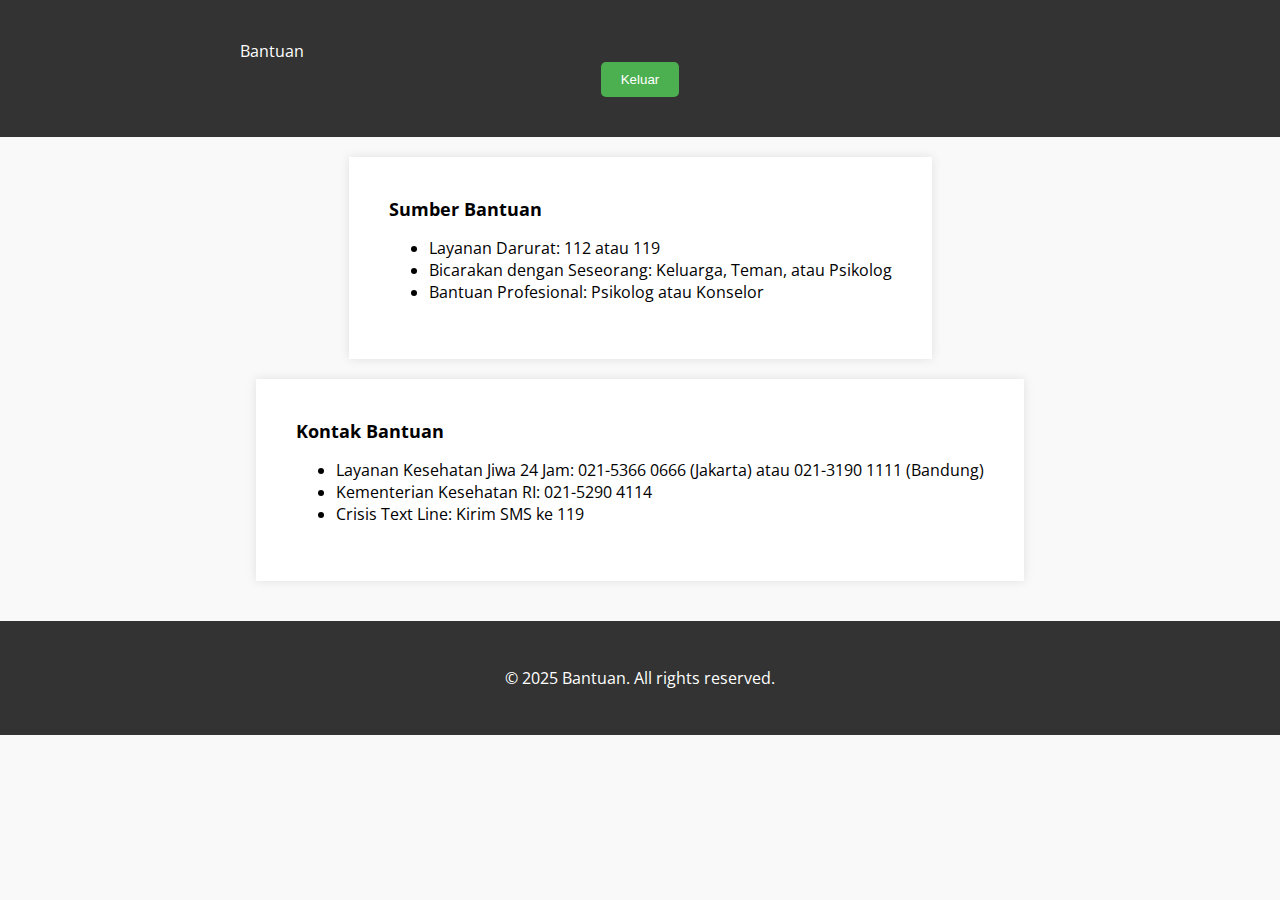
<file: bantuan.html>
<!DOCTYPE html>
<html lang="en">
<head>
    <meta charset="UTF-8">
    <meta name="viewport" content="width=device-width, initial-scale=1.0">
    <title>Bantuan</title>
    <link rel="stylesheet" href="https://fonts.googleapis.com/css?family=Open+Sans:300,400,600,700&display=swap">
    <style>

        body {
    font-family: 'Open Sans', sans-serif;
    margin: 0;
    padding: 0;
    background-color: #f9f9f9;
}

.header {
    background-color: #333;
    color: #fff;
    padding: 20px;
    text-align: center;
}

.nav {
    display: flex;
    justify-content: space-between;
    align-items: center;
}

.nav ul {
    list-style: none;
    margin: 0;
    padding: 0;
    display: flex;
}

.nav li {
    margin-right: 20px;
}

.nav a {
    color: #fff;
    text-decoration: none;
}

.button {
    background-color: #4CAF50;
    color: #fff;
    padding: 10px 20px;
    border: none;
    border-radius: 5px;
    cursor: pointer;
}

.button:hover {
    background-color: #3e8e41;
}

.main {
    display: flex;
    flex-direction: column;
    align-items: center;
    padding: 20px;
}

.section {
    background-color: #fff;
    padding: 20px;
    margin-bottom: 20px;
    box-shadow: 0 0 10px rgba(0, 0, 0, 0.1);
}

.section h2 {
    font-size: 18px;
    margin-top: 0;
}

.container {
    max-width: 800px;
    margin: 0 auto;
    padding: 20px;
}

.footer {
    background-color: #333;
    color: #fff;
    padding: 10px;
    text-align: center;
    clear: both;
}

@media only screen and (max-width: 768px) {
    .main {
        padding: 10px;
    }
    
    .section {
        padding: 10px;
    }
}

    </style>
</head>
<body>
    <header class="header">
        <div class="container">
            <nav class="nav">
                <ul>
                    <li><a href="#" class="nav-link">Bantuan</a></li>
                </ul>
            </nav>
            <button class="button">Keluar</button>
        </div>
    </header>
    <main class="main">
        <section class="section">
            <div class="container">
                <h2>Sumber Bantuan</h2>
                <ul>
                    <li>Layanan Darurat: 112 atau 119</li>
                    <li>Bicarakan dengan Seseorang: Keluarga, Teman, atau Psikolog</li>
                    <li>Bantuan Profesional: Psikolog atau Konselor</li>
                </ul>
            </div>
        </section>
        <section class="section">
            <div class="container">
                <h2>Kontak Bantuan</h2>
                <ul>
                    <li>Layanan Kesehatan Jiwa 24 Jam: 021-5366 0666 (Jakarta) atau 021-3190 1111 (Bandung)</li>
                    <li>Kementerian Kesehatan RI: 021-5290 4114</li>
                    <li>Crisis Text Line: Kirim SMS ke 119</li>
                </ul>
            </div>
        </section>
    </main>
    <footer class="footer">
        <div class="container">
            <p>&copy; 2025 Bantuan. All rights reserved.</p>
        </div>
    </footer>
</body>
</html>
</file>
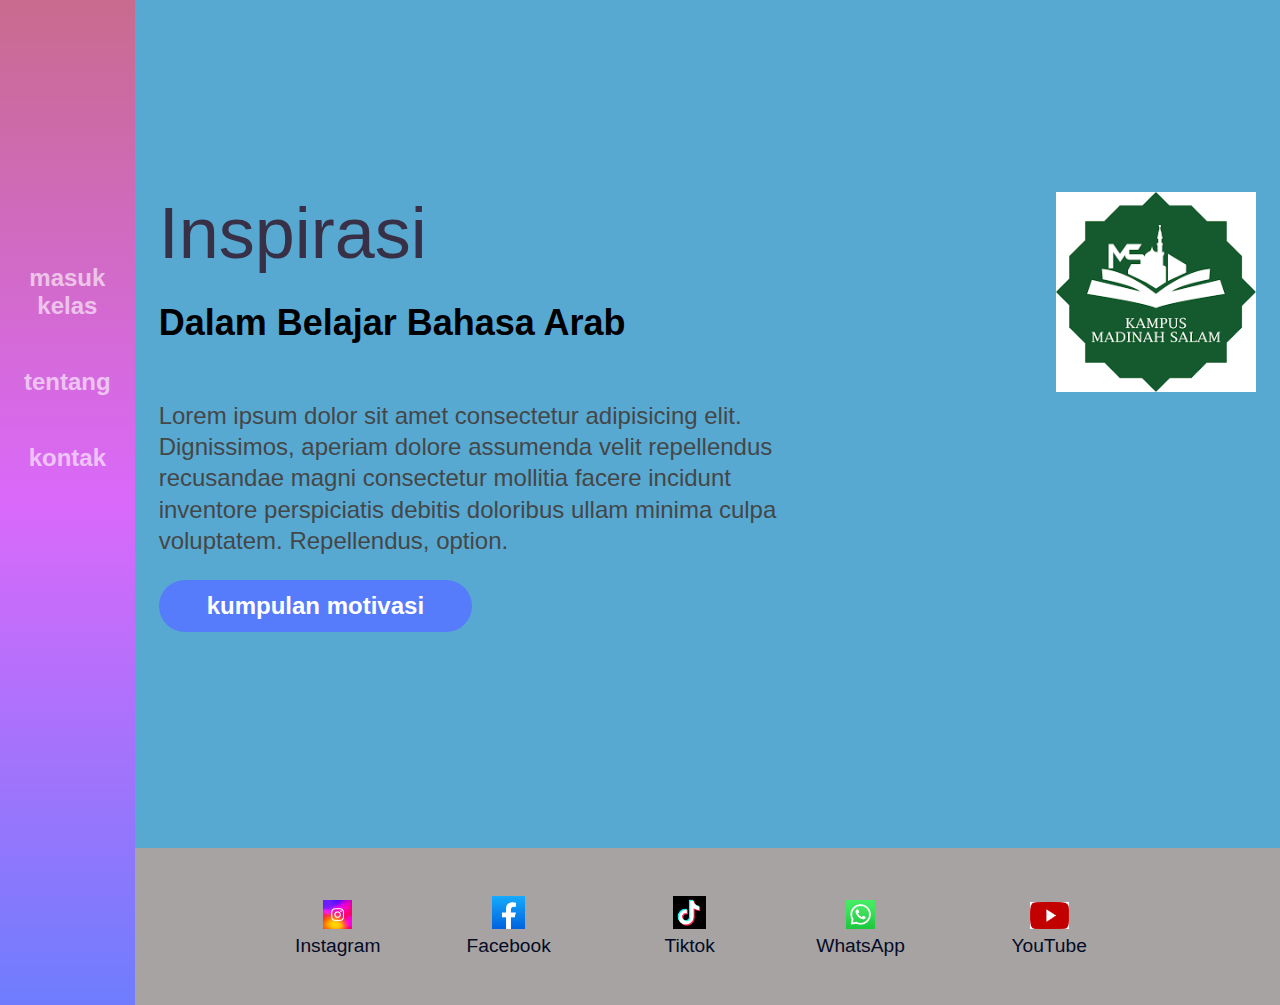
<file: beranda1.html>
<!DOCTYPE html>
<html lang="en">
  <head>
    <meta charset="UTF-8" />
    <meta name="viewport" content="width=device-width, initial-scale=1.0" />
    <link rel="stylesheet" href="beranda1.css" />
    <title>halaman beranda</title>
  </head>
  <body>
    <div class="container">
      <div class="sidebar">
        <nav>
          <ul>
            <li><a href="masuk_kelas.html">masuk kelas</a></li>
            <li><a href="tentang.html">tentang</a></li>
            <li><a href="kontak.html">kontak</a></li>
          </ul>
        </nav>
      </div>
      <main class="content">
        <section class="hero">
          <img src="[data-uri]" alt="" />
          <div class="hero-content">
            <h1>Inspirasi</h1>
            <br />
            <h2>Dalam Belajar Bahasa Arab</h2>
            <br /><br />
            <p>
              Lorem ipsum dolor sit amet consectetur adipisicing elit. Dignissimos, aperiam dolore
              assumenda velit repellendus recusandae magni consectetur mollitia facere incidunt
              inventore perspiciatis debitis doloribus ullam minima culpa voluptatem. Repellendus,
              option.
            </p>
            <a href="kumpulan_motivasi.html" class="action-btn">kumpulan motivasi</a>
          </div>
        </section>
      </main>
      <div class="footer">
        <footer>
          <ul>
            <li>
              <a href="#"><img src="[data-uri]" alt="" /><p>Instagram</p></a>
            </li>
            <li>
              <a href="#"><img src="[data-uri]" alt="" /><p>Facebook</p></a>
            </li>
            <li>
                <a href="#"><img src="[data-uri]" alt="" /><p>Tiktok</p></a>
            </li>
            <li>
                <a href="#"><img src="[data-uri]" alt="" /><p>WhatsApp</p></a>
            </li>
            <li>
                <a href="#"><img src="[data-uri]" alt="" /><p>YouTube</p></a>
            </li>
        </ul>
        </footer>
      </div>
    </div>
  </body>
</html>
</file>
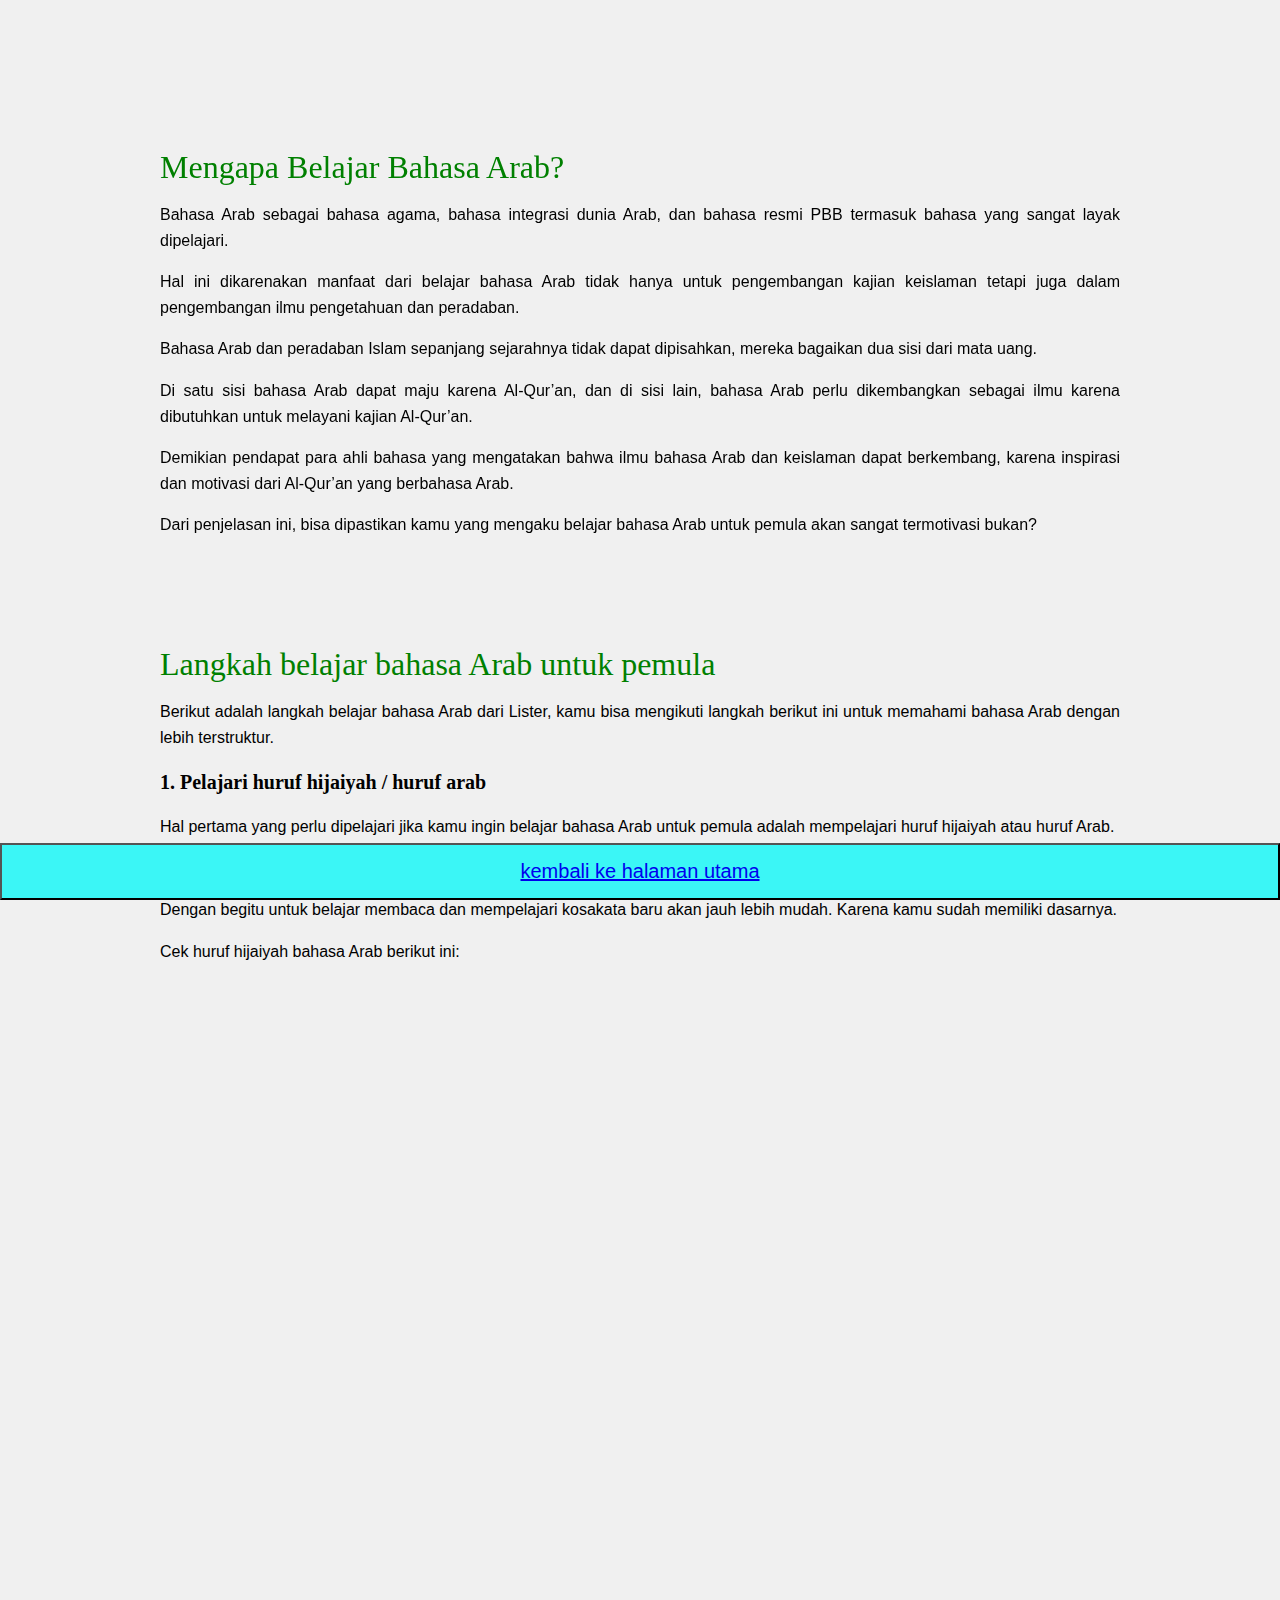
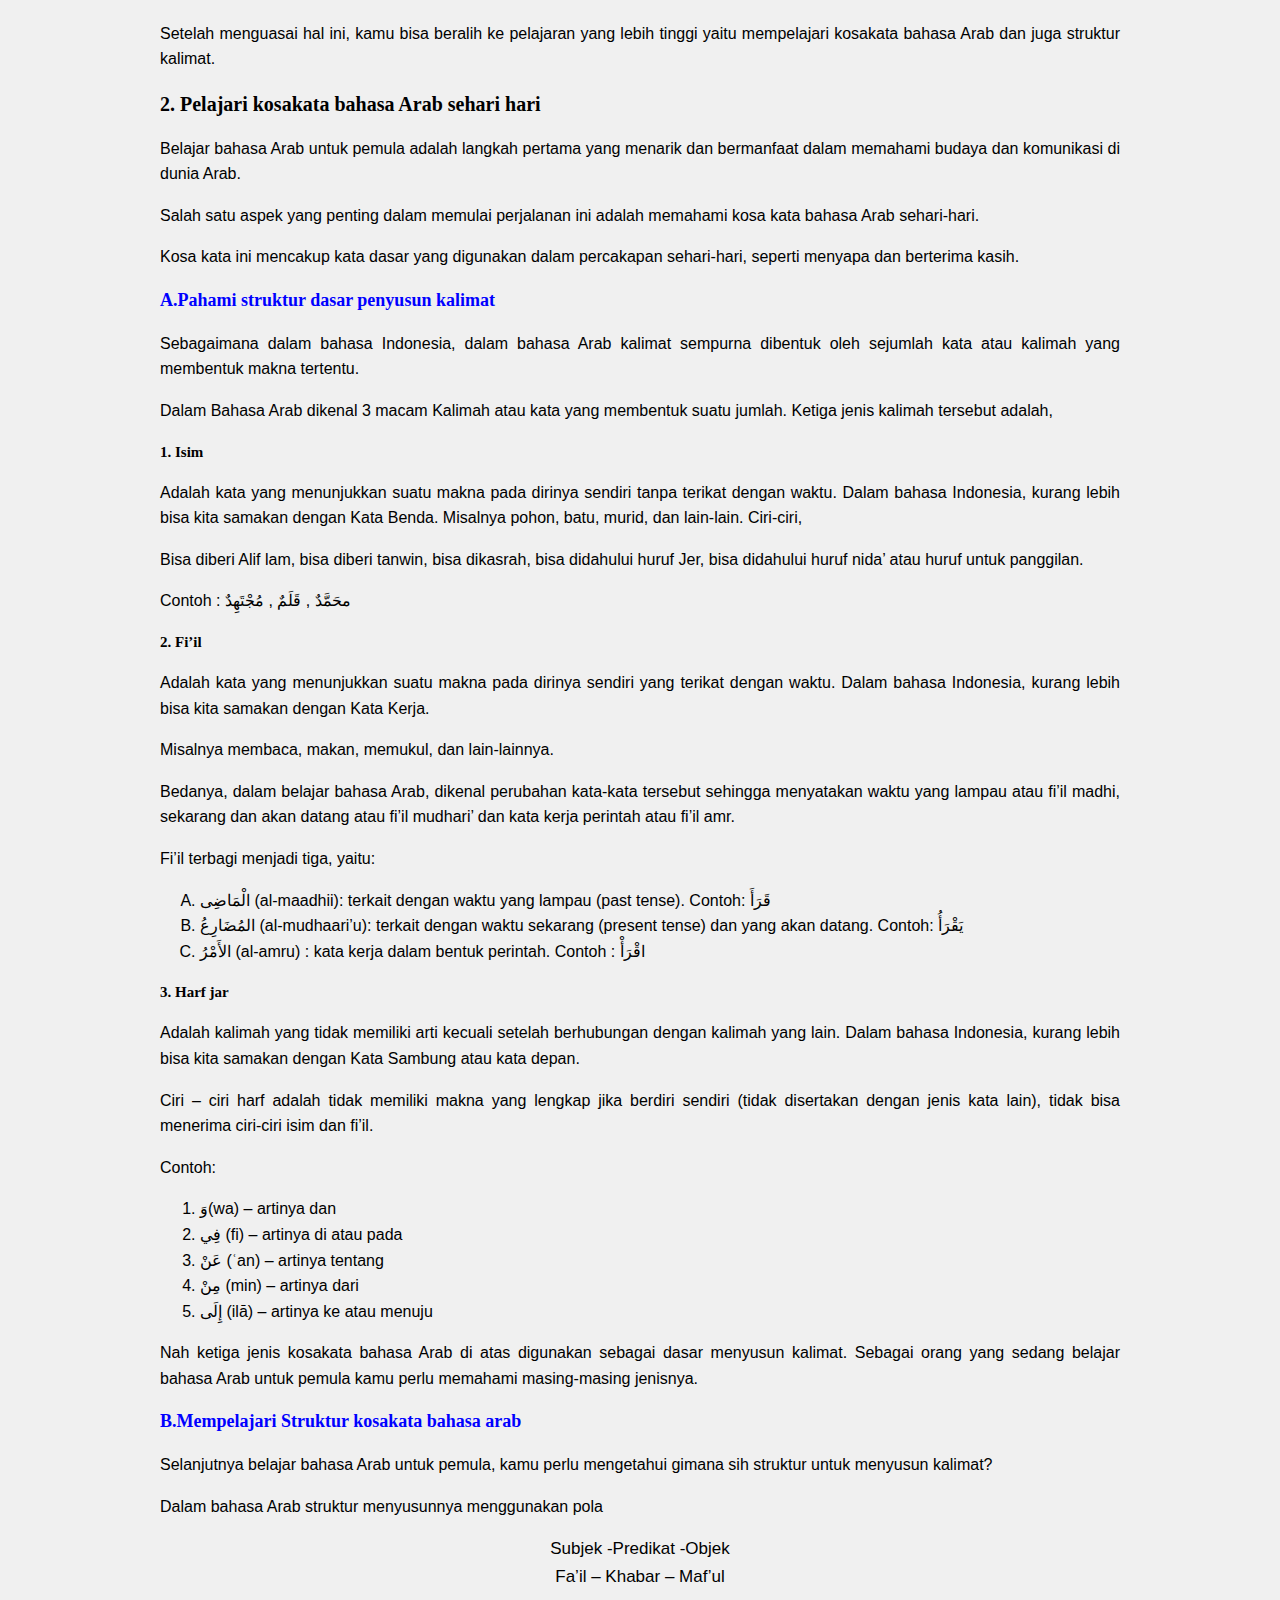
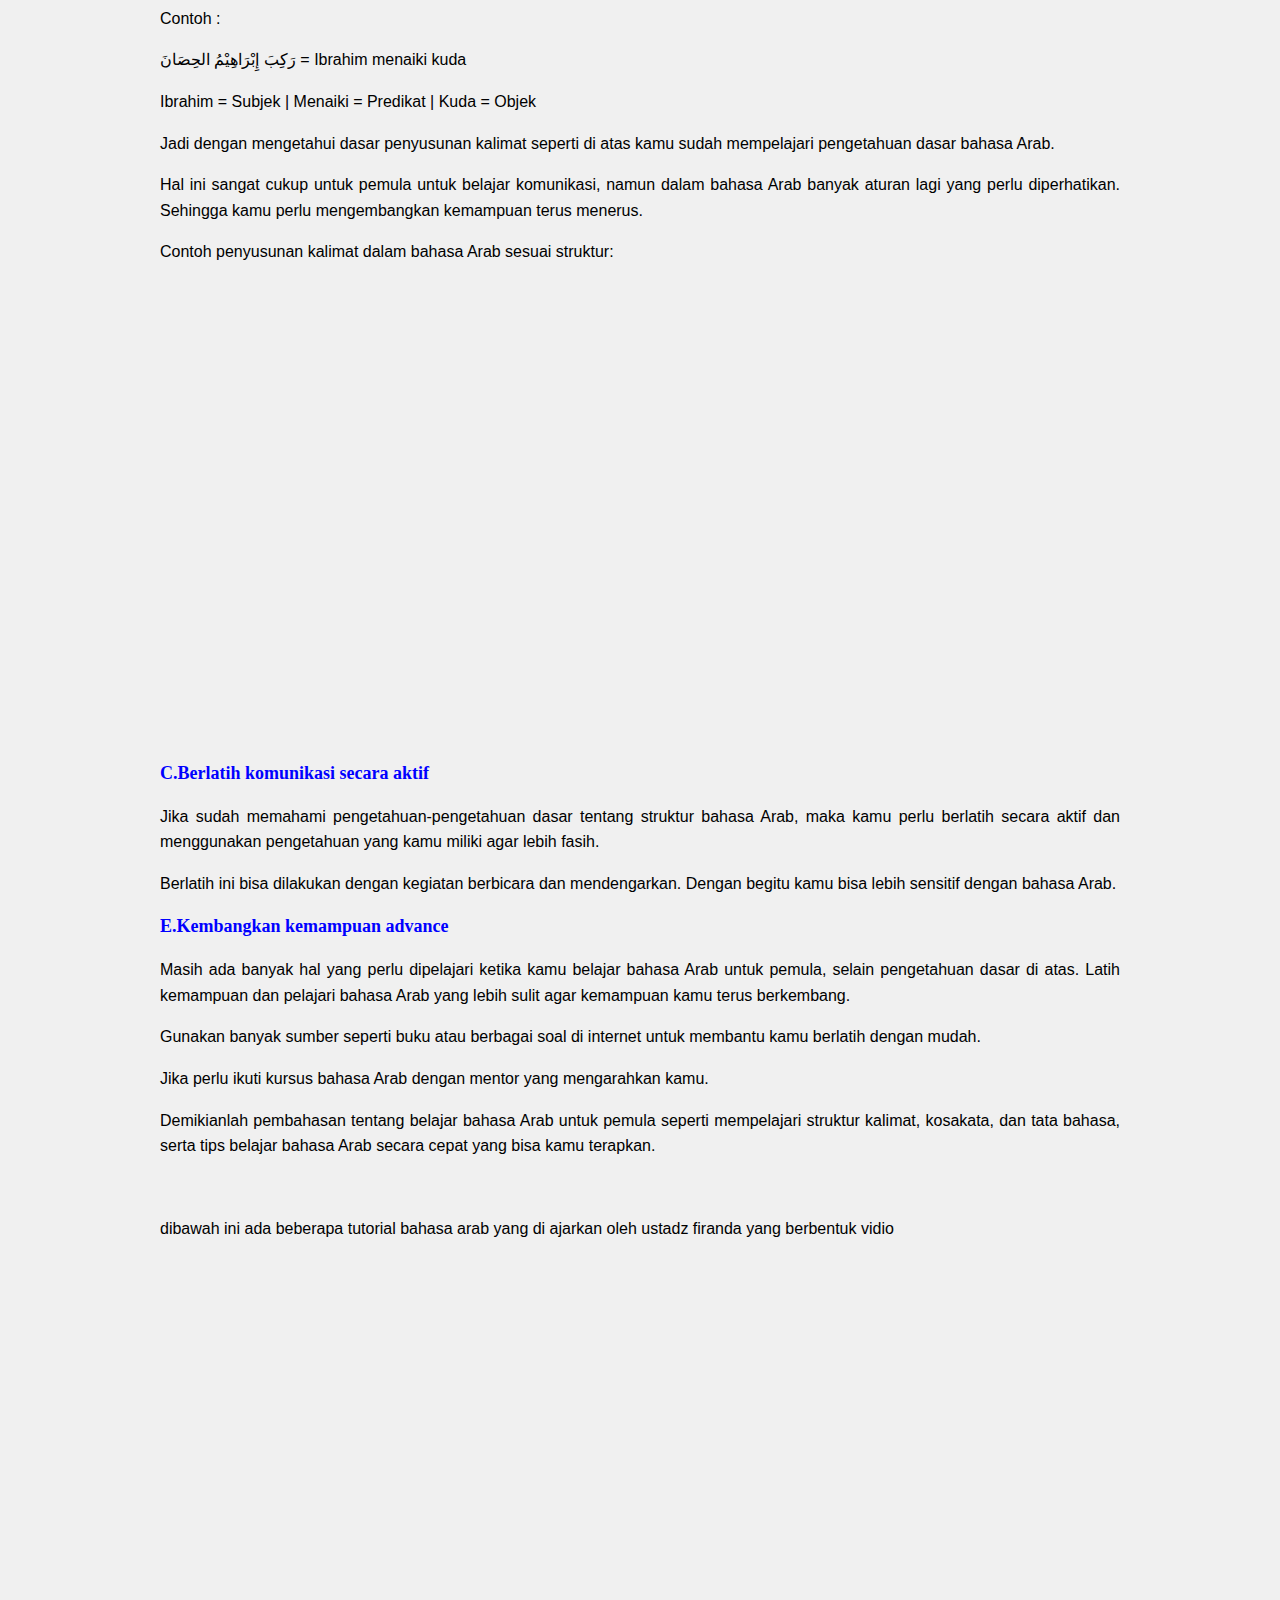
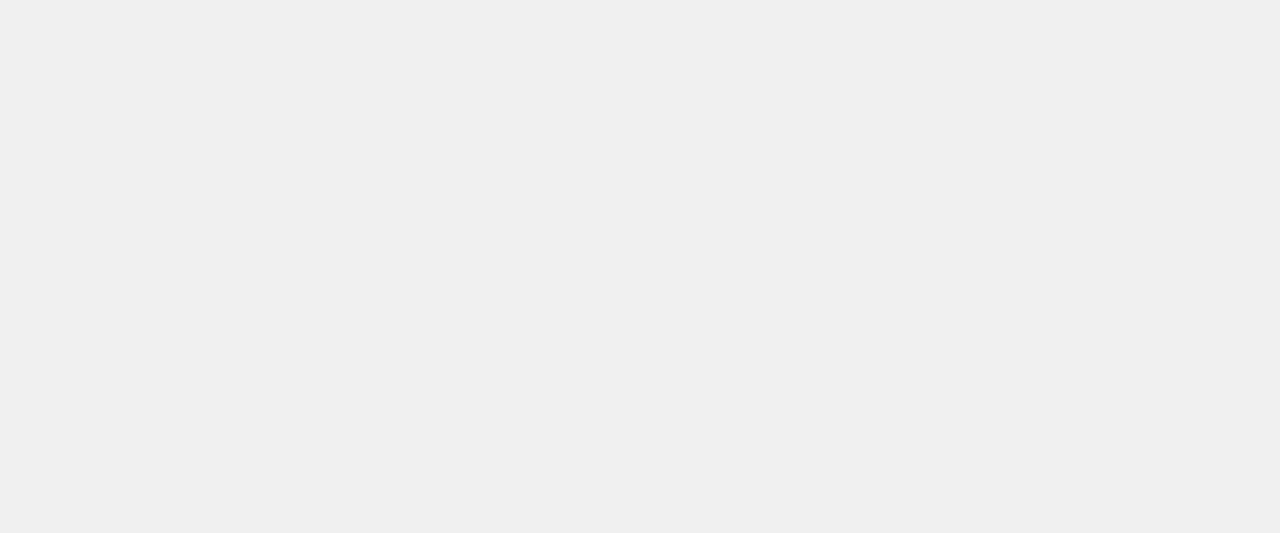
<file: kelas_pertama.html>
<!DOCTYPE html>
<html lang="id">
<head>   
    <title>Kelas Pertama</title>
    <meta name="viewport" content="width=device-width, initial-scale=1.0">
    <link rel="stylesheet" href="kelas_pertama.css">
</head>

<body>
    <div class="fade-in">
        <header class="header">
            <h1>Kelas Pertama</h1>
        </header>
    </div>

 <div class="scroll-effect">
    <div class="container">
        <p class="paragraph-1">
            Mengapa Belajar Bahasa Arab?
        </p>
        <div class="paragraph-content">
            <p>Bahasa Arab sebagai bahasa agama, bahasa integrasi dunia Arab, dan bahasa resmi PBB termasuk bahasa yang sangat layak
                dipelajari.</p>
            <p>Hal ini dikarenakan manfaat dari belajar bahasa Arab tidak hanya untuk pengembangan kajian keislaman tetapi juga
                dalam pengembangan ilmu pengetahuan dan peradaban.</p>
            <p>Bahasa Arab dan peradaban Islam sepanjang sejarahnya tidak dapat dipisahkan, mereka bagaikan dua sisi dari mata
                uang.</p>
            <p>Di satu sisi bahasa Arab dapat maju karena Al-Qur’an, dan di sisi lain, bahasa Arab perlu dikembangkan sebagai
                ilmu karena dibutuhkan untuk melayani kajian Al-Qur’an.</p>
            <p>Demikian pendapat para ahli bahasa yang mengatakan bahwa ilmu bahasa Arab dan keislaman dapat berkembang,
                karena inspirasi dan motivasi dari Al-Qur’an yang berbahasa Arab.</p>
            <p>Dari penjelasan ini, bisa dipastikan kamu yang mengaku belajar bahasa Arab untuk pemula akan sangat termotivasi
                bukan?</p>
        </div>
    </div>
 </div>
    <div class="container">
        <p class="paragraph-1">Langkah belajar bahasa Arab untuk pemula </p>
        <div class="paragraph-content">
            <p>
                Berikut adalah langkah belajar bahasa Arab dari Lister, kamu bisa mengikuti langkah berikut ini untuk
                memahami bahasa Arab dengan lebih terstruktur.
            </p>
            <h1 class="h1">
                1. Pelajari huruf hijaiyah / huruf arab
            </h1>
            <p>
                Hal pertama yang perlu dipelajari jika kamu ingin belajar bahasa Arab untuk pemula adalah mempelajari huruf
                hijaiyah atau huruf Arab.
            </p>
            <p>
                Mulai dari Alif (ا) sampai dengan ي (Ya), mengenal berbagai huruf Arab akan membantumu lebih mudah dalam
                membaca setiap kata.
            </p>
            <p>
                Dengan begitu untuk belajar membaca dan mempelajari kosakata baru akan jauh lebih mudah. Karena kamu sudah
                memiliki dasarnya.
            </p>
            <p>
                Cek huruf hijaiyah bahasa Arab berikut ini:
            </p>

        <div class="scroll-effect">
            <div class="ol">
                <ol>
                    <li>ا (Alif)</li>
                    <li>ب (Ba)</li>
                    <li>ت (Ta)</li>
                    <li>ج (Jim)</li>
                    <li>ح (Ha)</li>
                    <li>خ (Kha)</li>
                    <li>د (Dal)</li>
                    <li>ر (Ra)</li>
                    <li>ز (Za)</li>
                    <li>س (Sin)</li>
                    <li>ش (Syin)</li>
                    <li>ص (Shad)</li>
                    <li>ض (Dhad)</li>
                    <li>ط (Tha)</li>
                    <li>ظ (Dzha)</li>
                    <li>ع (‘Ain)</li>
                    <li>غ (Ghain)</li>
                    <li>ف (Fa)</li>
                    <li>ق (Qaf)</li>
                    <li>ك (Kaf)</li>
                    <li>ل (Lam)</li>
                    <li>م (Mim)</li>
                    <li>ن (Nun)</li>
                    <li>ه (Ha)</li>
                    <li>و (Waw)</li>
                    <li>ي (Ya)</li>
                </ol>
            </div>
        </div>
            <p>Setelah menguasai hal ini, kamu bisa beralih ke pelajaran yang lebih tinggi yaitu mempelajari kosakata bahasa Arab dan juga struktur kalimat.</p>
            <h1 class="h1">
              2. Pelajari kosakata bahasa Arab sehari hari
            </h1>
            <p>Belajar bahasa Arab untuk pemula adalah langkah pertama yang menarik dan bermanfaat dalam memahami budaya dan komunikasi di dunia Arab.
            </p>
            <p>Salah satu aspek yang penting dalam memulai perjalanan ini adalah memahami kosa kata bahasa Arab sehari-hari.
            </p>
            <p>Kosa kata ini mencakup kata dasar yang digunakan dalam percakapan sehari-hari, seperti menyapa dan berterima kasih.</p>
            <h2 class="h2">A.Pahami struktur dasar penyusun kalimat
            </h2>
            <p>Sebagaimana dalam bahasa Indonesia, dalam bahasa Arab kalimat sempurna dibentuk oleh sejumlah kata atau kalimah yang membentuk makna tertentu.
            </p>
            <p>Dalam Bahasa Arab dikenal 3 macam Kalimah atau kata yang membentuk suatu jumlah. Ketiga jenis kalimah tersebut adalah,</p>
            <h3 class="h3">
              1. Isim
              </h3>
              <p>Adalah kata yang menunjukkan suatu makna pada dirinya sendiri tanpa terikat dengan waktu. Dalam bahasa Indonesia, kurang lebih bisa kita samakan dengan Kata Benda. Misalnya pohon, batu, murid, dan lain-lain. Ciri-ciri,</p>
              <p>Bisa diberi Alif lam, bisa diberi tanwin, bisa dikasrah, bisa didahului huruf Jer, bisa didahului huruf nida’ atau huruf untuk panggilan.</p>
              <p>Contoh :  محَمَّدٌ , قَلَمٌ , مُجْتَهِدٌ</p>
              <h3 class="h3">
                2. Fi’il
              </h3>
              <p>Adalah kata yang menunjukkan suatu makna pada dirinya sendiri yang terikat dengan waktu. Dalam bahasa Indonesia, kurang lebih bisa kita samakan dengan Kata Kerja.</p>
              <p>Misalnya membaca, makan, memukul, dan lain-lainnya.</p>
              <p>Bedanya, dalam belajar bahasa Arab, dikenal perubahan kata-kata tersebut sehingga menyatakan waktu yang lampau atau fi’il madhi, sekarang dan akan datang atau fi’il mudhari’ dan kata kerja perintah atau fi’il amr.</p>
              <p>Fi’il terbagi menjadi tiga, yaitu:</p>
              <ol type ="A">
                <li>الْمَاضِى (al-maadhii): terkait dengan waktu yang lampau (past tense).
Contoh: قَرَأَ</li>
                <li>المُضَارِعُ (al-mudhaari’u): terkait dengan waktu sekarang (present tense) dan yang akan datang.
Contoh: يَقْرَأُ</li>
                <li>الأَمْرُ (al-amru) : kata kerja dalam bentuk perintah.
Contoh : اقْرَأْ</li>
              </ol>
              <h3 class="h3">
                3. Harf jar
              </h3>
              <p>Adalah kalimah yang tidak memiliki arti kecuali setelah berhubungan dengan kalimah yang lain. Dalam bahasa Indonesia, kurang lebih bisa kita samakan dengan Kata Sambung atau kata depan.</p>
              <p>Ciri – ciri harf adalah tidak memiliki makna yang lengkap jika berdiri sendiri (tidak disertakan dengan jenis kata lain), tidak bisa menerima ciri-ciri isim dan fi’il.</p>
              <p>Contoh:</p>
              <ol>
                <li>وَ(wa) – artinya dan</li>
                <li>فِي (fi) – artinya di atau pada</li>
                <li>عَنْ (ʿan) – artinya tentang</li>
                <li>مِنْ (min) – artinya dari</li>
                <li>إِلَى (ilā) – artinya ke atau menuju</li>
              </ol>
              <p>Nah ketiga jenis kosakata bahasa Arab di atas digunakan sebagai dasar menyusun kalimat. Sebagai orang yang sedang belajar bahasa Arab untuk pemula kamu perlu memahami masing-masing jenisnya.</p>
              <h2 class="h2">
                B.Mempelajari Struktur kosakata bahasa arab
              </h2>
              <p>Selanjutnya belajar bahasa Arab untuk pemula, kamu perlu mengetahui gimana sih struktur untuk menyusun kalimat?</p>
              <p>Dalam bahasa Arab struktur menyusunnya menggunakan pola</p>
              <p class="text">
                Subjek -Predikat -Objek
              </p>
              <p class="text">
                Fa’il – Khabar – Maf’ul
              </p>
              <p>Contoh :</p>
              <p>رَكِبَ إِبْرَاهِيْمُ الحِصَانَ = Ibrahim menaiki kuda</p>
              <p>Ibrahim = Subjek | Menaiki = Predikat | Kuda = Objek</p>
              <p>Jadi dengan mengetahui dasar penyusunan kalimat seperti di atas kamu sudah mempelajari pengetahuan dasar bahasa Arab.</p>
              <p>Hal ini sangat cukup untuk pemula untuk belajar komunikasi, namun dalam bahasa Arab banyak aturan lagi yang perlu diperhatikan. Sehingga kamu perlu mengembangkan kemampuan terus menerus.</p>
              <p>Contoh penyusunan kalimat dalam bahasa Arab sesuai struktur:</p>
            <div class="scroll-effect">
                <div class="kolom">
                    <div class="text-kolom">
                    <p>رَكِبَ إِبْرَاهِيْمُ الحِصَ 
                    <br>
                    ibrahim menaiki kuda. (S – O – P)ا</p>
                    <p>تَأْكُلُ الشَّاةُ فُوْلًا وَشَعِيْرًا
                    <br>
                    Domba memakan kacang dan jelai.
                    </p>
                    <p>الطَّائِرُ فَوْقَ الشَّجَرَةِ 
                    <br>
                    Burung ada di atas pohon
                    </p>
                    <p>أأَنَا مُدِيْرُ الشَّرِكَةِ فِي إِنْدُونِيْسِيَا 
                    <br>
                    Aku manajer perusahaan di Indonesia
                    </p>
                    <p>يَقْرَأُ الطَّالِبُ الكُتُبَ الإِسْلَامِيَّةَ فِي المَكْتَبَةِ 
                    <br>
                    Seorang siswa membaca buku-buku Islam di perpustakaan
                    </p>
                   </div>
                </div>
            </div>
                <h2 class="h2">
                  C.Berlatih komunikasi secara aktif
                </h2>
                <p>Jika sudah memahami pengetahuan-pengetahuan dasar tentang struktur bahasa Arab, maka kamu perlu berlatih secara aktif dan menggunakan pengetahuan yang kamu miliki agar lebih fasih.</p>
                <p>Berlatih ini bisa dilakukan dengan kegiatan berbicara dan mendengarkan. Dengan begitu kamu bisa lebih sensitif dengan bahasa Arab.</p>
                <h2 class="h2">
                  E.Kembangkan kemampuan advance
                </h2>
                <p>Masih ada banyak hal yang perlu dipelajari ketika kamu belajar bahasa Arab untuk pemula, selain pengetahuan dasar di atas. Latih kemampuan dan pelajari bahasa Arab yang lebih sulit agar kemampuan kamu terus berkembang.
                </p>
                <p>Gunakan banyak sumber seperti buku atau berbagai soal di internet untuk membantu kamu berlatih dengan mudah.
                </p>
                <p>Jika perlu ikuti kursus bahasa Arab dengan mentor yang mengarahkan kamu.</p>
                <p>Demikianlah pembahasan tentang belajar bahasa Arab untuk pemula seperti mempelajari struktur kalimat, kosakata, dan tata bahasa, serta tips belajar bahasa Arab secara cepat yang bisa kamu terapkan.</p>
                <br>
                <p>dibawah ini ada beberapa tutorial bahasa arab yang di ajarkan oleh ustadz firanda yang berbentuk vidio </p>

            <div class="scroll-effect">    
                <div class="kolom-video">
                    <ol>
                        <li>
                            tutorial pertama,<br> 
                            <a href="">masuk link disini untuk Mulai mempelajari tutorial pertama</a>
                        </li>
                        <br>
                        <li>
                            tutorial kedua,<br>
                            <a href="">masuk link disini untuk Mulai mempelajari tutorial kedua</a>
                        </li>
                        <br>
                        <li>
                            tutorial ketiga,<br>
                            <a href="">masuk link disini untuk Mulai mempelajari tutorial ketiga</a>
                        </li>
                        <br>
                        <li>
                            tutorial keempat<br>
                            <a href="">masuk link disini untuk Mulai mempelajari tutorial keempat</a>
                        </li>
                        <br>
                        <li>
                            tutorial Kelima<br>
                            <a href="">masuk link disini untuk Mulai mempelajari tutorial Kelima</a>
                        </li>
                        <br>
                        <li>
                            tutorial keenam<br>
                            <a href="">masuk link disini untuk Mulai mempelajari tutorial keenam</a>
                        </li>
                        <br>
                        <li>
                            tutorial ketujuh<br>
                            <a href="">masuk link disini untuk Mulai mempelajari tutorial ketujuh</a>
                        </li>
                    </ol>
                </div>
            </div>    
                <br>
                <br>
        </div>
    </div>
    
    <div class="bottom">
        <button>
            <a href="masuk_kelas.html">kembali ke halaman utama</a>
        </button>
    </div>
</body>
<script>
    document.addEventListener("DOMContentLoaded", function() {
    let elements = document.querySelectorAll(".scroll-effect");
    
    function checkPosition() {
        elements.forEach(el => {
            let position = el.getBoundingClientRect().top;
            let screenHeight = window.innerHeight;
            if (position < screenHeight - 100) {
                el.classList.add("visible");
            }
        });
    }
    
    window.addEventListener("scroll", checkPosition);
    checkPosition();
  });
</script>
</html>
</file>
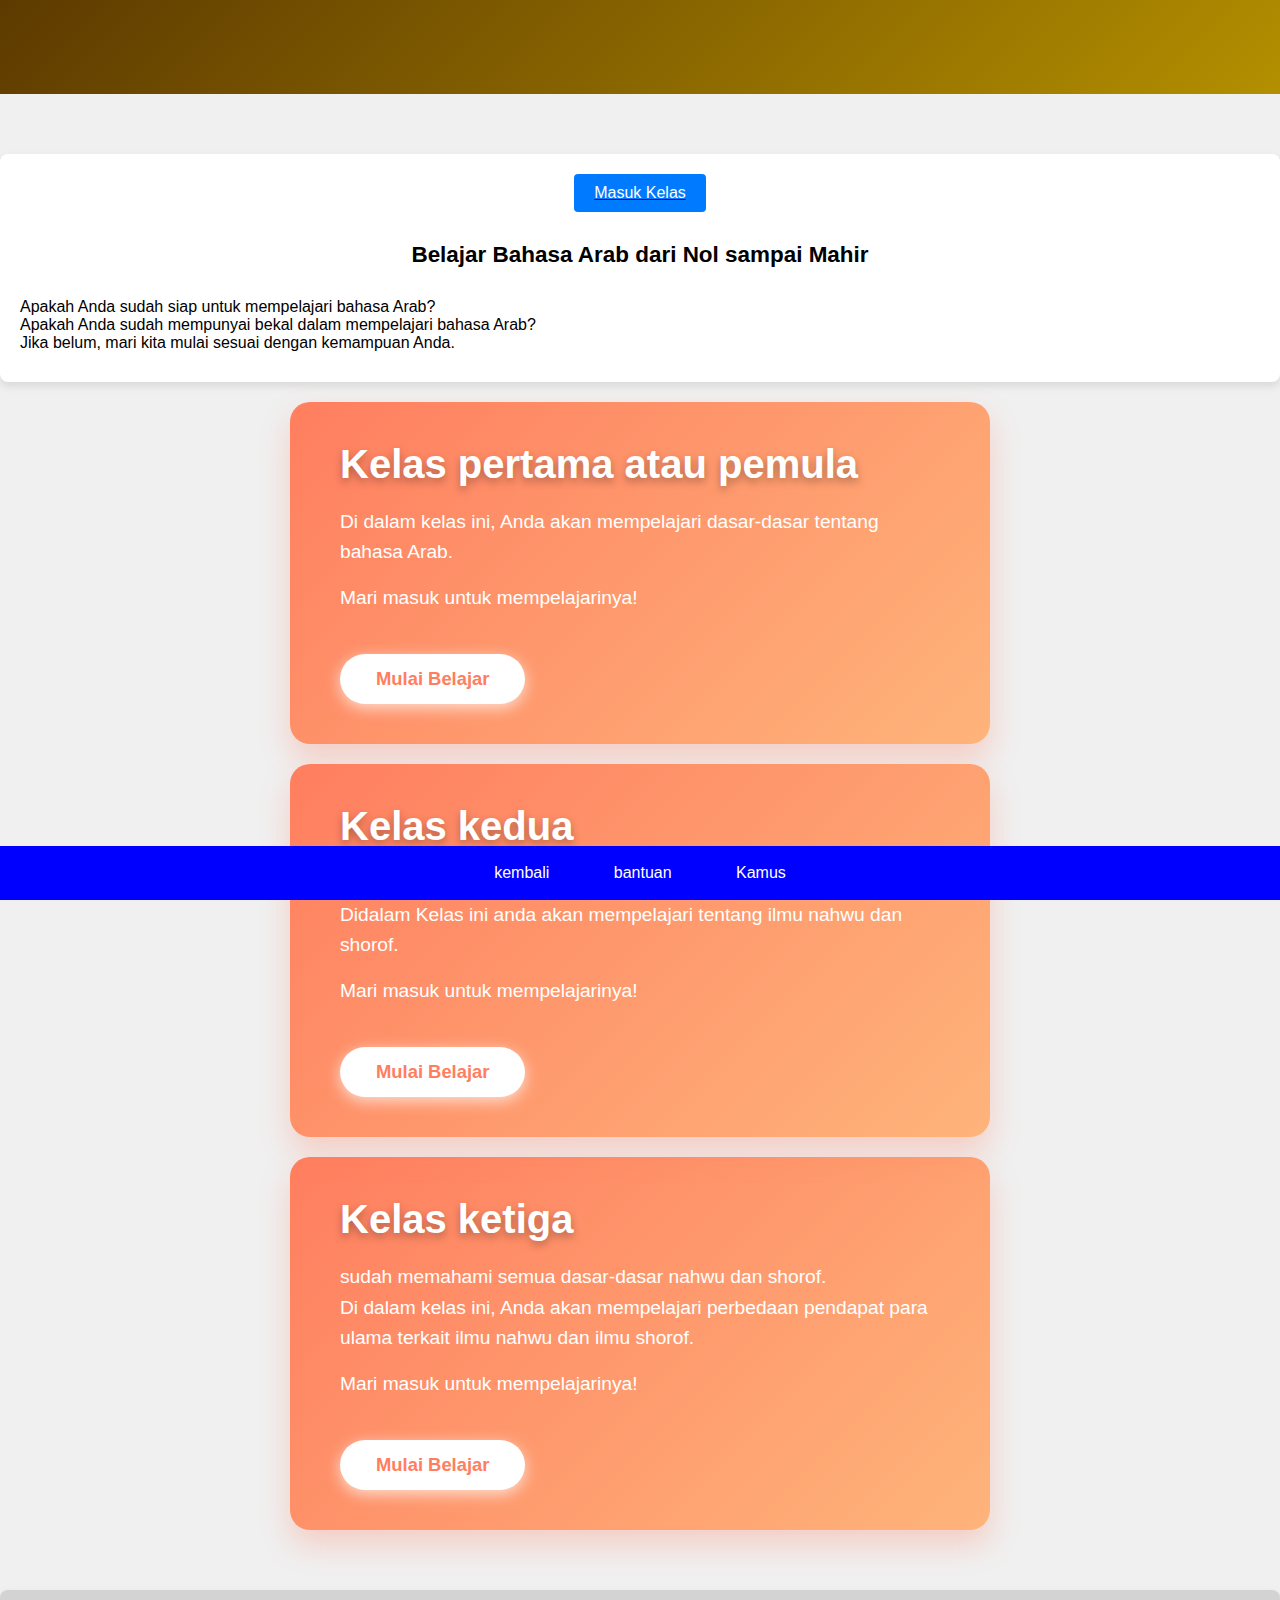
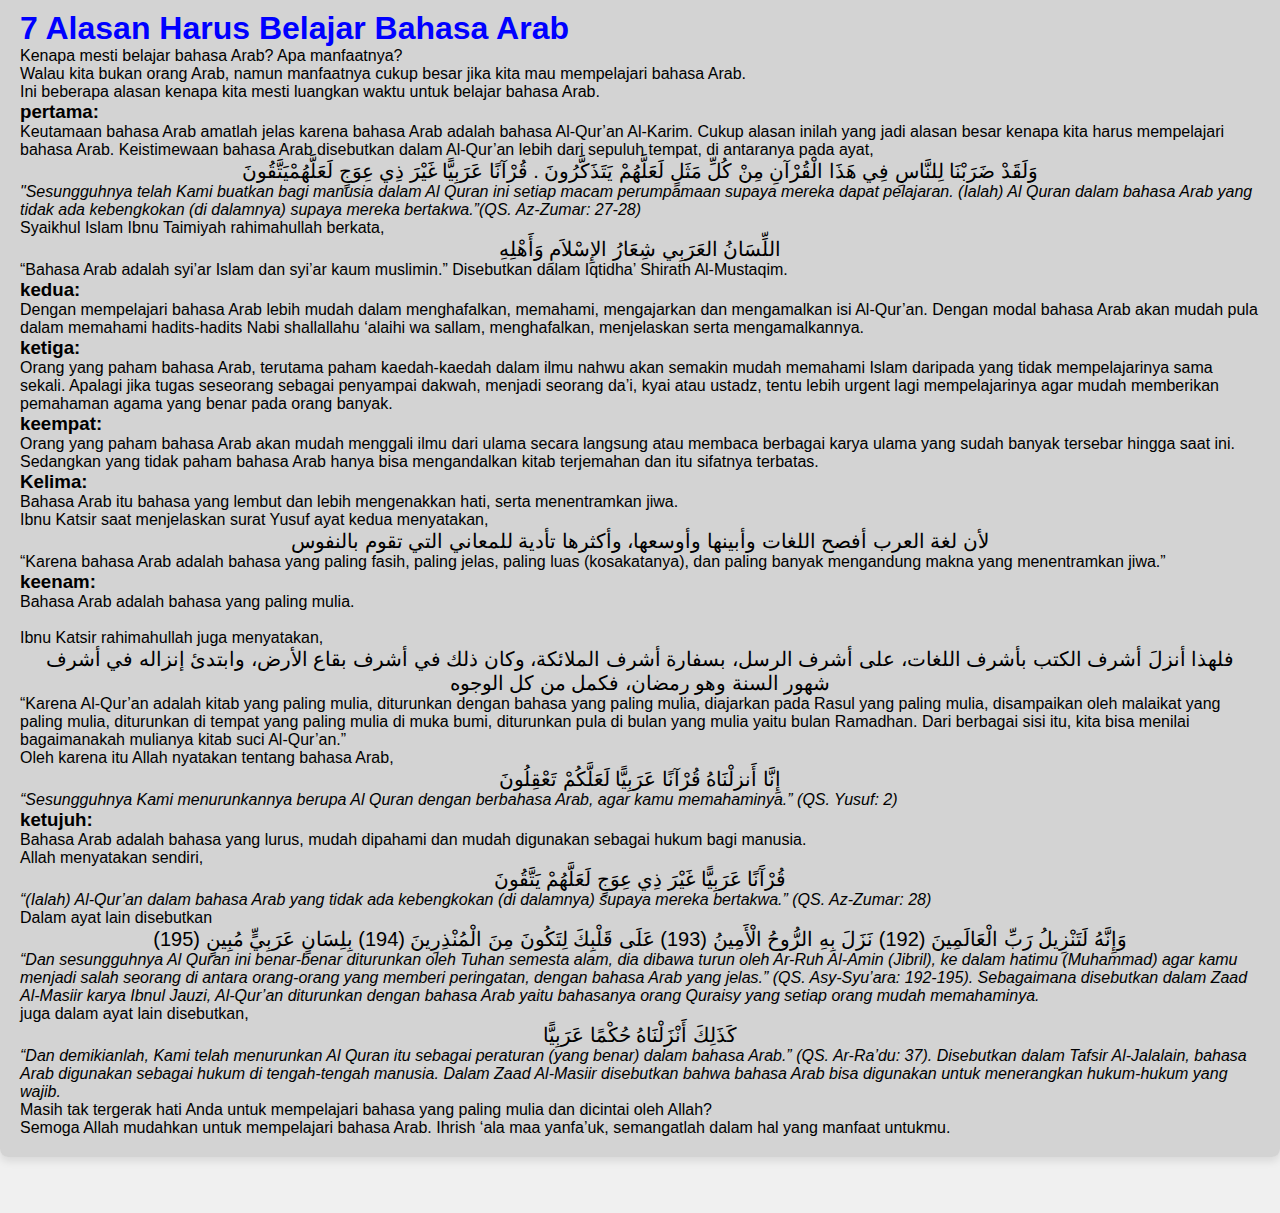
<file: masuk_kelas.html>
<!DOCTYPE html>
<html lang="id">
<head>
    <title>Kelas Bahasa Arab</title>
    <meta name="viewport" content="width=device-width, initial-scale=1.0">
    <link rel="stylesheet" href="masuk_kelas.css">
</head>
<body>
  <div class="background-font"> 
    <div class="text-judul">
      <div class="fade-in">
        <h1 class="">Selamat Datang di Kelas Bahasa Arab</h1>
      </div>
    </div>
  </div>

  <div class="">
    <div class="container">
      <div class="button-container">
        <a href="https://us06web.zoom.us/j/87540633325" target="_blank">
          <button class="tombol-masuk">Masuk Kelas</button>
        </a>
      </div>
      <div class="h3">
        <h3>Belajar Bahasa Arab dari Nol sampai Mahir</h3>
      </div>
      <div class="p">
        <p>Apakah Anda sudah siap untuk mempelajari bahasa Arab?</p>
        <p>Apakah Anda sudah mempunyai bekal dalam mempelajari bahasa Arab?</p>
        <p>Jika belum, mari kita mulai sesuai dengan kemampuan Anda.</p>
      </div>
    </div> 
  </div>
  
  <div class="scroll-effect">
    <div class="class-card">
        <div class="container2">
            <div class="content">
                <h3>Kelas pertama atau pemula</h3>
                <p>Di dalam kelas ini, Anda akan mempelajari dasar-dasar tentang bahasa Arab.</p>
                <p>Mari masuk untuk mempelajarinya!</p>
                <a href="kelas_pertama.html" class="start-button">Mulai Belajar</a>
            </div>
        </div>
    </div>
  </div>

  <div class="scroll-effect">
    <div class="class-card">
        <div class="container2">
            <div class="content">
                <h3>Kelas kedua</h3>
                <p>Kelas kedua (sudah memahami semua dasar-dasar bahasa Arab. Didalam Kelas ini anda akan mempelajari tentang ilmu nahwu dan shorof.
                <p>Mari masuk untuk mempelajarinya!</p>
                <a href="#" class="start-button">Mulai Belajar</a>
            </div>
        </div>
    </div>
  </div>

  <div class="scroll-effect">
    <div class="class-card">
        <div class="container2">
            <div class="content">
                <h3>Kelas ketiga</h3>
                <p>sudah memahami semua dasar-dasar nahwu dan shorof. <br>
                Di dalam kelas ini, Anda akan mempelajari perbedaan pendapat para ulama terkait ilmu nahwu dan ilmu shorof.</p>
                <p>Mari masuk untuk mempelajarinya!</p>
                <a href="#" class="start-button">Mulai Belajar</a>
            </div>
        </div>
    </div>
  </div> 
  
  <div class="kolom">
    <h1 class="h1">
      7 Alasan Harus Belajar Bahasa Arab
    </h1>
    <p>Kenapa mesti belajar bahasa Arab? Apa manfaatnya?
    </p>
    <p>Walau kita bukan orang Arab, namun manfaatnya cukup besar jika kita mau mempelajari bahasa Arab.
    </p>
    <p>Ini beberapa alasan kenapa kita mesti luangkan waktu untuk belajar bahasa Arab.
    </p>
    <h3>pertama:</h3>
    <p>Keutamaan bahasa Arab amatlah jelas karena bahasa Arab adalah bahasa Al-Qur’an Al-Karim. Cukup alasan inilah yang jadi alasan besar kenapa kita harus mempelajari bahasa Arab. Keistimewaan bahasa Arab disebutkan dalam Al-Qur’an lebih dari sepuluh tempat, di antaranya pada ayat,
    </p>
    <p class="text">وَلَقَدْ ضَرَبْنَا لِلنَّاسِ فِي هَذَا الْقُرْآنِ مِنْ كُلِّ مَثَلٍ لَعَلَّهُمْ يَتَذَكَّرُونَ . قُرْآنًا عَرَبِيًّا غَيْرَ ذِي عِوَجٍ لَعَلَّهُمْيَتَّقُونَ
    </p>
    <i class="i">"Sesungguhnya telah Kami buatkan bagi manusia dalam Al Quran ini setiap macam perumpamaan supaya mereka dapat pelajaran. (Ialah) Al Quran dalam bahasa Arab yang tidak ada kebengkokan (di dalamnya) supaya mereka bertakwa.”(QS. Az-Zumar: 27-28)
    </i>
    <p>Syaikhul Islam Ibnu Taimiyah rahimahullah berkata,
    </p>
    <p class="text">
    اللِّسَانُ العَرَبِي شِعَارُ الإِسْلاَمِ وَأَهْلِهِ
    </p>
    <p>“Bahasa Arab adalah syi’ar Islam dan syi’ar kaum muslimin.” Disebutkan dalam Iqtidha’ Shirath Al-Mustaqim.
    </p>
    <h3>kedua:</h3>
    <p>Dengan mempelajari bahasa Arab lebih mudah dalam menghafalkan, memahami, mengajarkan dan mengamalkan isi Al-Qur’an. Dengan modal bahasa Arab akan mudah pula dalam memahami hadits-hadits Nabi shallallahu ‘alaihi wa sallam, menghafalkan, menjelaskan serta mengamalkannya.
    </p>
    <h3>ketiga:</h3>
    <p>Orang yang paham bahasa Arab, terutama paham kaedah-kaedah dalam ilmu nahwu akan semakin mudah memahami Islam daripada yang tidak mempelajarinya sama sekali. Apalagi jika tugas seseorang sebagai penyampai dakwah, menjadi seorang da’i, kyai atau ustadz, tentu lebih urgent lagi mempelajarinya agar mudah memberikan pemahaman agama yang benar pada orang banyak.
    </p>
    <h3>keempat:</h3>
    <p>Orang yang paham bahasa Arab akan mudah menggali ilmu dari ulama secara langsung atau membaca berbagai karya ulama yang sudah banyak tersebar hingga saat ini. Sedangkan yang tidak paham bahasa Arab hanya bisa mengandalkan kitab terjemahan dan itu sifatnya terbatas.
    </p>
    <h3>Kelima:</h3>
    <p>Bahasa Arab itu bahasa yang lembut dan lebih mengenakkan hati, serta menentramkan jiwa.
    </p>
    <p>Ibnu Katsir saat menjelaskan surat Yusuf ayat kedua menyatakan,
    </p>
    <p class="text">لأن لغة العرب أفصح اللغات وأبينها وأوسعها، وأكثرها تأدية للمعاني التي تقوم بالنفوس</p>
    <p>“Karena bahasa Arab adalah bahasa yang paling fasih, paling jelas, paling luas (kosakatanya), dan paling banyak mengandung makna yang menentramkan jiwa.”</p>
    <h3>keenam:</h3>
    <p>Bahasa Arab adalah bahasa yang paling mulia.</p><br>
    <p>Ibnu Katsir rahimahullah juga menyatakan,</p>
    <p class="text">فلهذا أنزلَ أشرف الكتب بأشرف اللغات، على أشرف الرسل، بسفارة أشرف الملائكة، وكان ذلك في أشرف بقاع الأرض، وابتدئ إنزاله في أشرف شهور السنة وهو رمضان، فكمل من كل الوجوه</p>
    <p>“Karena Al-Qur’an adalah kitab yang paling mulia, diturunkan dengan bahasa yang paling mulia, diajarkan pada Rasul yang paling mulia, disampaikan oleh malaikat yang paling mulia, diturunkan di tempat yang paling mulia di muka bumi, diturunkan pula di bulan yang mulia yaitu bulan Ramadhan. Dari berbagai sisi itu, kita bisa menilai bagaimanakah mulianya kitab suci Al-Qur’an.”</p>
    <p>Oleh karena itu Allah nyatakan tentang bahasa Arab,</p>
    <p class="text">إِنَّا أَنزلْنَاهُ قُرْآنًا عَرَبِيًّا لَعَلَّكُمْ تَعْقِلُونَ</p>
    <i class="i">“Sesungguhnya Kami menurunkannya berupa Al Quran dengan berbahasa Arab, agar kamu memahaminya.” (QS. Yusuf: 2)</i>
    <h3>ketujuh:</h3>
    <p>Bahasa Arab adalah bahasa yang lurus, mudah dipahami dan mudah digunakan sebagai hukum bagi manusia.</p>
    <p>Allah menyatakan sendiri,</p>
    <p class="text">قُرْآَنًا عَرَبِيًّا غَيْرَ ذِي عِوَجٍ لَعَلَّهُمْ يَتَّقُونَ</p>
    <i class="i">“(Ialah) Al-Qur’an dalam bahasa Arab yang tidak ada kebengkokan (di dalamnya) supaya mereka bertakwa.” (QS. Az-Zumar: 28)</i>
    <p>Dalam ayat lain disebutkan</p>
    <p class="text">وَإِنَّهُ لَتَنْزِيلُ رَبِّ الْعَالَمِينَ (192) نَزَلَ بِهِ الرُّوحُ الْأَمِينُ (193) عَلَى قَلْبِكَ لِتَكُونَ مِنَ الْمُنْذِرِينَ (194) بِلِسَانٍ عَرَبِيٍّ مُبِينٍ (195)</p>
    <i class="i">“Dan sesungguhnya Al Quran ini benar-benar diturunkan oleh Tuhan semesta alam, dia dibawa turun oleh Ar-Ruh Al-Amin (Jibril), ke dalam hatimu (Muhammad) agar kamu menjadi salah seorang di antara orang-orang yang memberi peringatan, dengan bahasa Arab yang jelas.” (QS. Asy-Syu’ara: 192-195). Sebagaimana disebutkan dalam Zaad Al-Masiir karya Ibnul Jauzi, Al-Qur’an diturunkan dengan bahasa Arab yaitu bahasanya orang Quraisy yang setiap orang mudah memahaminya.</i>
    <p>juga dalam ayat lain disebutkan,</p>
    <p class="text">كَذَلِكَ أَنْزَلْنَاهُ حُكْمًا عَرَبِيًّا</p>
    <i class="i">“Dan demikianlah, Kami telah menurunkan Al Quran itu sebagai peraturan (yang benar) dalam bahasa Arab.” (QS. Ar-Ra’du: 37). Disebutkan dalam Tafsir Al-Jalalain, bahasa Arab digunakan sebagai hukum di tengah-tengah manusia. Dalam Zaad Al-Masiir disebutkan bahwa bahasa Arab bisa digunakan untuk menerangkan hukum-hukum yang wajib.</i>
    <p>Masih tak tergerak hati Anda untuk mempelajari bahasa yang paling mulia dan dicintai oleh Allah?</p>
    <p>Semoga Allah mudahkan untuk mempelajari bahasa Arab. Ihrish ‘ala maa yanfa’uk, semangatlah dalam hal yang manfaat untukmu.</p>
    
  </div>
  <br>
  <br>
  <div class="header-bottom">
    <a href="index.html">kembali</a>
    <a href="bantuan.html">bantuan</a>
    <a href="https://www.almaany.com/id/dict/ar-id/">Kamus</a>
  </div>

</body>
<script>
      document.addEventListener("DOMContentLoaded", function() {
    let elements = document.querySelectorAll(".scroll-effect");
    function checkPosition() {
        elements.forEach(el => {
            let position = el.getBoundingClientRect().top;
            let screenHeight = window.innerHeight;
            if (position < screenHeight - 100) {
                el.classList.add("visible");
            }
        });
    }
    
    window.addEventListener("scroll", checkPosition);
    checkPosition();
  });

   document.addEventListener('DOMContentLoaded', () => {
        const elements = document.querySelectorAll('.scroll-effect');
        const revealOnScroll = () => {
            elements.forEach(el => {
                const pos = el.getBoundingClientRect().top;
                const windowHeight = window.innerHeight;
                if (pos < windowHeight - 100) {
                    el.classList.add('visible');
                }
            });
        };
        window.addEventListener('scroll', revealOnScroll);
        revealOnScroll();
    });

</script>
</html>
</file>
<file: beranda1.css>
* {
    margin: 0;
    padding: 0;
  }
   
  body {
    background-color: #58a9d2;
    font-family: sans-serif;
  }
   
  .content {
    grid-area: content;
  }
   
  .sidebar {
    grid-area: sidebar;
    background: linear-gradient(
      to right,
      rgba(200, 107, 142, 1),
      rgba(218, 105, 250, 1),
      rgba(110, 125, 253, 1)
    );
    justify-content: center;
  }
   
  .footer {
    grid-area: footer;
    background: rgb(167, 163, 163);
  }
   
  .container {
    font-size: 1.5em;
    width: 100%;
    height: 100;
    height: 100vh;
    display: grid;
    grid-template-areas: 'sidebar' 'content' 'footer';
    grid-template-columns: 1fr;
    grid-template-rows: 130px 800px 250px;
  }
   
  .content,
  .sidebar,
  .footer {
    padding: 1em;
  }
   
  nav ul {
    margin: 0;
    padding: 0;
    display: flex;
    justify-content: space-between;
    text-align: center;
  }
   
  nav li {
    list-style: none;
    padding: 1em 0;
  }
   
  nav li a {
    color: white;
    font-weight: 700;
    opacity: 0.6;
    text-decoration: none;
    transition: 0.3s;
  }
   
  nav li a:hover {
    opacity: 1;
  }
   
  .hero {
    max-width: 90 px;
    margin: 0 auto;
    text-align: center;
  }
   
  .hero img {
    width: 200px;
  }
   
  .hero h1 {
    font-size: 2em;
    font-weight: 300;
    color: #373046;
  }
   
  .hero p {
    font-weight: 300;
    line-height: 1.3em;
    color: #444747;
  }
   
  .action-btn {
    display: inline-block;
    text-decoration: none;
    color: white;
    font-weight: 700;
    background: #567bfb;
    padding: 0.5em 2em;
    border-radius: 60px;
    margin: 1em 0;
    transition: 0.3s;
  }
   
  footer ul {
    max-width: 640px;
    margin: 2em auto;
    padding: 0;
    text-align: center;
    display: flex;
    flex-direction: row;
  }
   
  footer ul li {
    list-style: none;
    align-self: flex-end;
  }
   
  footer ul li a {
    text-decoration: none;
    color: #c1c6ce;
  }
   
  footer ul li img {
    width: 30%;
  }
   
  footer p {
    font-size: 0.8em;
    color: #040b26;
  }
   
  @media (min-width: 1040px) {
    .container {
      grid-template-areas: 'sidebar content' 'sidebar footer';
      grid-template-rows: 1fr auto;
      grid-template-columns: 300px 1f;
    }
   
    nav ul {
      display: flex;
      justify-content: space-between;
      flex-direction: column;
    }
   
    .sidebar {
      background: linear-gradient(
        rgba(200, 107, 142, 1),
        rgba(218, 105, 250, 1),
        rgba(110, 125, 253, 1)
      );
      padding-top: 10em;
    }
   
    .hero {
      text-align: left;
      margin: 7em 0;
    }
   
    .hero img {
      width: 200px;
      float: right;
    }
   
    .hero h1 {
      font-size: 3em;
    }
   
    .hero p {
      width: 60%;
    }
   
    footer ul {
      max-width: 900px;
      margin: 0 auto;
      padding: 1em 0;
    }
   
    footer ul li a img {
      width: 18%;
    }
  }
</file>
<file: kelas_pertama.css>
body {
    background-color: #f0f0f0;
    font-family: sans-serif;
    margin: 0;
    padding: 0;
}

.header {
    background: linear-gradient(
      to right,
      rgba(200, 107, 142, 1),
      rgba(218, 105, 250, 1),
      rgba(110, 125, 253, 1)
    );
    padding: 20px;
    text-align: center;
    position: sticky;
    top: 0;
}

.header h1 {
    color: white;
    font-family: "Times New Roman", serif;
    font-size: 2em;
    margin: 0;
}

.container {
    max-width: 960px;
    margin: 20px auto;
    padding: 20px;
}

.paragraph-1 {
    font-size: 2em;
    font-family: "Times New Roman", serif;
    color: green;
    margin-bottom: 10px;
}

.paragraph-content {
    text-align: justify;
    font-size: 1em;
    line-height: 1.6;
}

@media (max-width: 768px) {
    .container {
        padding: 10px;
    }

    .paragraph-1 {
        font-size: 1.2em;
    }

    .paragraph-content {
        font-size: 0.9em;
    }
}

.h1 {
    margin-bottom: 10px;
    font-family: "Times New Roman", serif;
    font-size: 20px;
}

.ol {
    margin: 10px;
    color: green;
    font-size: 15px;
}

.h2 {
  margin-bottom: 10px;
  font-family: "Times New Roman"
  , serif;
  font-size: 18px;
  color: blue;
}

.h3 {
  margin-bottom: 10px;
  font-family: "Times New Roman"
  , serif;
  font-size: 15px;
}

.text {
  font-size: 17px;
  text-align: center;
  padding: 0px;
  margin: 0px;
}

.kolom {
  background-color: #cccc; /* Diubah menjadi abu-abu muda */
  padding: 20px;
  border-radius: 8px;
  box-shadow: 0 4px 8px rgba(0, 0, 0, 0.1);
  margin-top: 60px;
  margin-bottom: 20px;
 }
 
 .text-kolom {
   margin: 0px;
   font-size: 17px;
   padding: 0px;
   text-align: left;
 }

 button {
  font-size: 20px;
  background-color: rgb(59, 246, 246);
  position: fixed;
  bottom: 0;
  left: 0;
  text-align: center;
  text-decoration: none;
  width: 100%;
  padding: 15px;
}

 .header-bottom a {
   color: rgb(26, 24, 24);  
   text-decoration: none;
   margin: 15px;
   padding: 15px;
   width: 100%;
   text-align: center;
}

  .kolom-video{
    background-color: #8dccf4cc; /* Diubah menjadi abu-abu muda */
    padding: 20px;
    border-radius: 8px;
    box-shadow: 0 4px 8px rgba(0, 0, 0, 0.1);
    margin-top: 60px;
    margin-bottom: 20px;
    font-size: 20px;
    text-decoration: none;
}

  .fade-in {
    opacity: 0;
    animation: fadeIn 2s forwards;
}

  @keyframes fadeIn {
    from { opacity: 0; }
    to { opacity: 1; }
}
  .scroll-effect {
    opacity: 0;
    transform: translateY(30px);
    transition: opacity 0.6s, transform 0.6s;
}

  .scroll-effect.visible {
    opacity: 1;
    transform: translateY(0);
}
</file>
<file: masuk_kelas.css>
body {
      background-color: #f0f0f0;
      font-family: sans-serif; 
    }
    
    /* Scroll fade-in effect */
    .scroll-effect1 {
        opacity: 0;
        transform: translateY(50px);
        transition: opacity 0.8s ease, transform 0.8s ease;
    }
    .scroll-effect.visible {
        opacity: 1;
        transform: translateY(0);
    }

  /* Import Google Font */
  @import url('https://fonts.googleapis.com/css2?family=Cairo:wght@400;700&display=swap');

  /* Reset and base */
  * {
    margin: 0;
    padding: 0;
    box-sizing: border-box;
  }

  .background-font {
    height: 100%;
    width: 100%;
    font-family: 'Cairo', sans-serif;
    background: linear-gradient(135deg, #5D3A00, #B38F00);
    color: #fffdea;
    display: flex;
    justify-content: center;
    align-items: center;
    overflow: hidden;
  }

  .fade-in {
    opacity: 0;
    animation: fadeInUp 2s ease forwards;
    animation-delay: 0.5s;
    max-width: 100vw;
    padding: 20px 30px;
    background: rgba(255, 255, 255, 0.12);
    border-radius: 18px;
    box-shadow: 0 8px 25px rgba(179, 143, 0, 0.7);
    backdrop-filter: blur(10px);
    text-align: center;
  }

  @keyframes fadeInUp {
    0% {
      opacity: 0;
      transform: translateY(30px);
    }
    100% {
      opacity: 1;
      transform: translateY(0);
    }
  }

  .text-judul h1 {
    font-weight: 700;
    font-size: 2.8rem;
    letter-spacing: 0.15rem;
    text-shadow:
      2px 2px 8px rgba(0,0,0,0.5),
      0 0 5px rgba(255, 223, 0, 0.75);
    user-select: none;
    line-height: 1.2;
  }

  /* Responsive font for smaller devices */
  @media (max-width: 400px) {
    .text-judul h1 {
      font-size: 2rem;
      letter-spacing: 0.1rem;
      padding: 0 12px;
    }
  }


    /* Card styling */
    .class-card {
        background: linear-gradient(135deg, #ff7e5f, #feb47b);
        box-shadow: 0 15px 30px rgba(255, 126, 95, 0.3);
        border-radius: 20px;
        padding: 40px;
        margin: 20px auto;
        max-width: 700px;
        cursor: pointer;
        transition: transform 0.3s ease, box-shadow 0.3s ease;
    }
    .class-card:hover {
        transform: translateY(-5px) scale(1.02);
        box-shadow: 0 20px 40px rgba(255, 126, 95, 0.5);
    }

    /* Container centers content */
    .container2 {
        max-width: 600px;
        margin: 0 auto;
    }

    /* Content text styling */
    .content h3 {
        margin: 0 0 20px;
        font-weight: 700;
        font-size: 2.5rem;
        color: #ffffff;
        text-shadow: 0 4px 8px rgba(0, 0, 0, 0.3);
    }
    .content p {
        font-size: 1.2rem;
        color: #ffffff;
        line-height: 1.6;
        margin-bottom: 15px;
    }

    /* Stylish button */
    .start-button {
        display: inline-block;
        margin-top: 25px;
        padding: 14px 36px;
        font-weight: 700;
        font-size: 1.15rem;
        color: #ff7e5f;
        background: #ffffff;
        border-radius: 50px;
        box-shadow: 0 4px 15px rgba(255, 255, 255, 0.7);
        text-decoration: none;
        transition: background-color 0.3s ease, color 0.3s ease, transform 0.3s ease;
    }
    .start-button:hover,
    .start-button:focus {
        background-color: #ffe0b2;
        color: #ff7e5f;
        transform: translateY(-2px);
        box-shadow: 0 6px 25px rgba(255, 126, 95, 0.8);
        outline: none;
    }

    /* Responsive adjustments */
    @media (max-width: 700px) {
        .class-card {
            padding: 30px 25px;
            margin: 15px 10px;
        }
        .content h3 {
            font-size: 2rem;
        }
        .content p {
            font-size: 1rem;
        }
        .start-button {
            font-size: 1rem;
            padding: 12px 30px;
        }
    }

    .fade-in {
      opacity: 0;
      animation: fadeIn 2s forwards;
    }

    @keyframes fadeIn {
      from { opacity: 0; }
      to { opacity: 1; }
    }

    .container {
      background-color: white;
      padding: 20px; /* Adjusted padding */
      border-radius: 8px;
      box-shadow: 0 4px 8px rgba(0, 0, 0, 0.1);
      margin-top: 60px; /* Adjust top margin to prevent overlap */
      margin-bottom: 20px; /* Add bottom margin */
    }

    .button-container {
      text-align: center;
      margin-bottom: 20px; /* Add margin below the button */
    }

    .tombol-masuk {
      background-color: #007bff;
      color: white;
      padding: 10px 20px; /* Adjusted padding */
      border: none;
      border-radius: 4px;
      font-size: 1em;
      cursor: pointer;
      transition: background-color 0.3s ease;
      display: block; /* Make button a block element */
      margin: 0 auto; /* Center the button */
      width: fit-content; /* Adjust width to content */
    }

    .tombol-masuk:hover {
      background-color: #0056b3;
    }

    .h3{
      font-size: 1.2em; /* Use relative font sizing */
      padding: 10px; /* Adjusted padding */
      text-align: center;
      margin-bottom: 20px; /* Add margin below the heading */
    }

    .p {
      font-size: 1em; /* Use relative font sizing */
      text-align: left;
      margin-bottom: 10px; /* Add margin between paragraphs */
    }

    .p button {
      background-color: #007bff;
      color: white;
      padding: 8px 16px; /* Adjusted padding */
      border: none;
      border-radius: 5px;
      font-size: 1em;
      cursor: pointer;
      transition: background-color 0.3s ease;
    }

    .p button:hover {
      background-color: #0056b3;
    }

    .header-bottom { 
      background-color: blue;
      color: white;
      padding: 18px;
      position: fixed;
      bottom: 0;
      left: 0;
      width: 100%;
      text-align: center;
    }

    .header-bottom a {
      color: white;
      text-decoration: none;
      margin: 15px;
      padding: 15px;
      width: 100%;
      text-align: center;
    }

    /* Media query for smaller screens (e.g., mobile) */
    @media (max-width: 767px) {
      .container {
        padding: 15px; /* Reduce padding on smaller screens */
      }
      .tombol-masuk {
        width: 90%; /* Make button full width on smaller screens */
      }
    }
    
    .kolom {
          background-color: #cccc; /* Diubah menjadi abu-abu muda */
          padding: 20px;
          border-radius: 8px;
          box-shadow: 0 4px 8px rgba(0, 0, 0, 0.1);
          margin-top: 60px;
          margin-bottom: 20px;
         }
    
    .h1 {
      color: blue;
    }
    
    .text {
      text-align: center;
      font-size: 20px;
    }
    
    .i {
      text-align: center;
      margin-bottom: 10px;
    }
</file>
